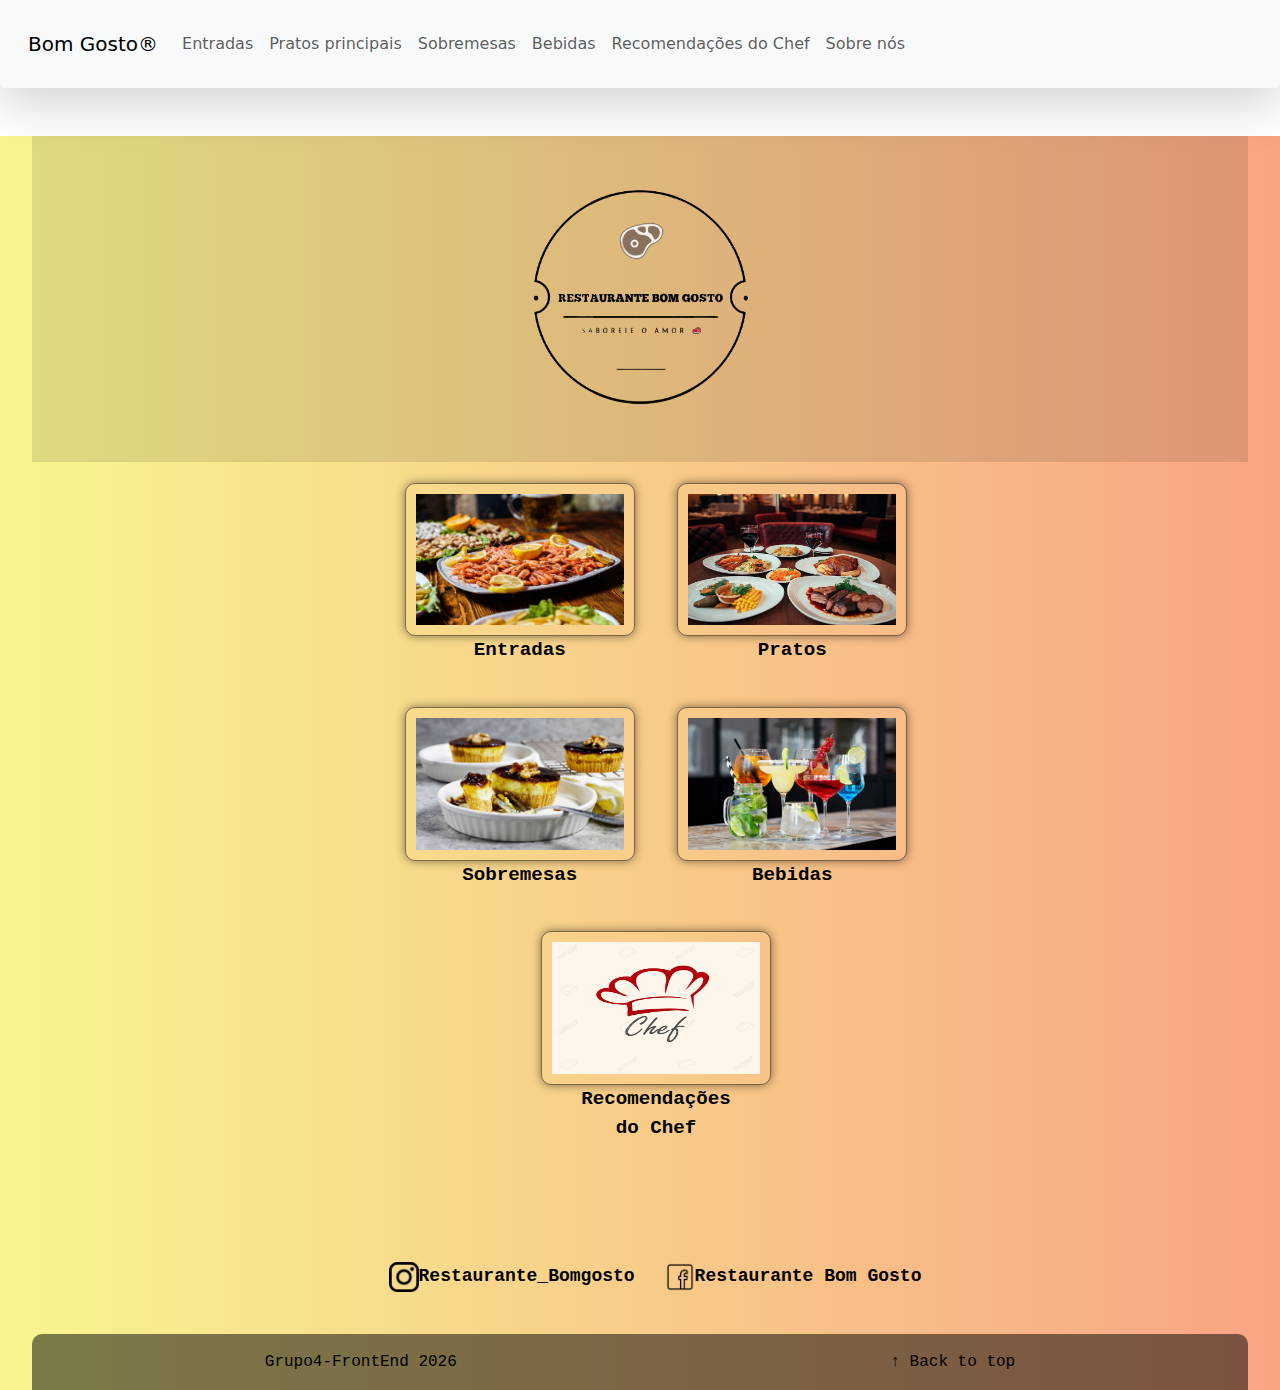
<file: index.html>
<!DOCTYPE html>
<html lang="en">
  <head>
    <meta charset="utf-8">
    <meta name="viewport" content="width=device-width, initial-scale=1.0">
    <title>Bom Gosto</title>
    <link href="https://cdn.jsdelivr.net/npm/bootstrap@5.3.3/dist/css/bootstrap.min.css" rel="stylesheet" integrity="sha384-QWTKZyjpPEjISv5WaRU9OFeRpok6YctnYmDr5pNlyT2bRjXh0JMhjY6hW+ALEwIH" crossorigin="anonymous">
    <link rel="stylesheet" href="./style.css">
  </head>
  <body>
   
   <div class="navbar shadow-lg p-3 mb-5 bg-body-tertiary rounded">
    <nav class="navbar navbar-expand-lg bg-body-tertiary">
      <div class="container-fluid">
        <a class="navbar-brand" href="./index.html">Bom Gosto®</a>
        <button class="navbar-toggler" type="button" data-bs-toggle="collapse" data-bs-target="#navbarNavAltMarkup" aria-controls="navbarNavAltMarkup" aria-expanded="false" aria-label="Toggle navigation">
          <span class="navbar-toggler-icon"></span>
        </button>
        <div class="collapse navbar-collapse" id="navbarNavAltMarkup">
          <div class="navbar-nav">
            <a class="nav-link" href="./entrada.html">Entradas</a>
            <a class="nav-link" href="./pratoprincipal.html">Pratos principais</a>
            <a class="nav-link" href="./sobremesa.html">Sobremesas</a>
            <a class="nav-link" href="./bebidas.html">Bebidas</a>
            <a class="nav-link" href="./chef.html">Recomendações do Chef</a>
            <a class="nav-link" href="./sobre.html">Sobre nós</a>
          </div>
        </div>
      </div>
    </nav>
   </div>
    
    <div id="content">

      <div class="header">
        <a href="./index.html">
          <img src="./logo/logo.png" alt="Bom gosto logo">
          <div class="header-right">
            <h1 class="header-title"></h1>
            <h2 class="header-subtitle"></h2>
          </div>
        </a>
      </div>
      
      <ul class="recipe-pages-list">
        <li>                
          <a href="./entrada.html">
            <img src="./img menu/entradas.jpg" alt="Entradas" class="recipe-img">
           <b>Entradas</b>
          </a>
        </li>
        <li>                
          <a href="./pratoprincipal.html">
            <img src="./img menu/ptos-principais.jpg" alt="Pratos principais" class="recipe-img">
           <b>Pratos</b>                  
          </a>
        </li>
        <li>
          <a href="./sobremesa.html">
            <img src="./img menu/sobremesas.jpg" alt="Sobremesas" class="recipe-img">
           <b>Sobremesas</b>
          </a>
        </li>
        <li>
          <a href="./bebidas.html">
            <img src="./img menu/bebidas.jpg" alt="Bebidas" class="recipe-img">
            <b>Bebidas</b>
          </a>
        </li> 
        <li>
          <a href="./chef.html">
            <img src="./img menu/chef.jpg" alt="Bebidas" class="recipe-img">
            <b>Recomendações  <br>do Chef </b>          
          </a>
        </li>           
      </ul>

      <br><br><br>
      <footer class="socialmedia">
       
       <img src="./social/insta.png" alt="instagram logo"  class="social">
       <b>Restaurante_Bomgosto </b>
       <img src="./social/facebook.png" alt="facebook logo"  class="social">
       <b>Restaurante Bom Gosto</b>
     
      </footer>
     
      <div class="footer">
        <span>Grupo4-FrontEnd <script>document.write(/\d{4}/.exec(Date())[0])</script></span>
        <a href="#">&#8593; Back to top</a>
      </div>
    </div>
    <script src="https://cdn.jsdelivr.net/npm/bootstrap@5.3.3/dist/js/bootstrap.bundle.min.js" integrity="sha384-YvpcrYf0tY3lHB60NNkmXc5s9fDVZLESaAA55NDzOxhy9GkcIdslK1eN7N6jIeHz" crossorigin="anonymous"></script>
  </body>
</html>
</file>
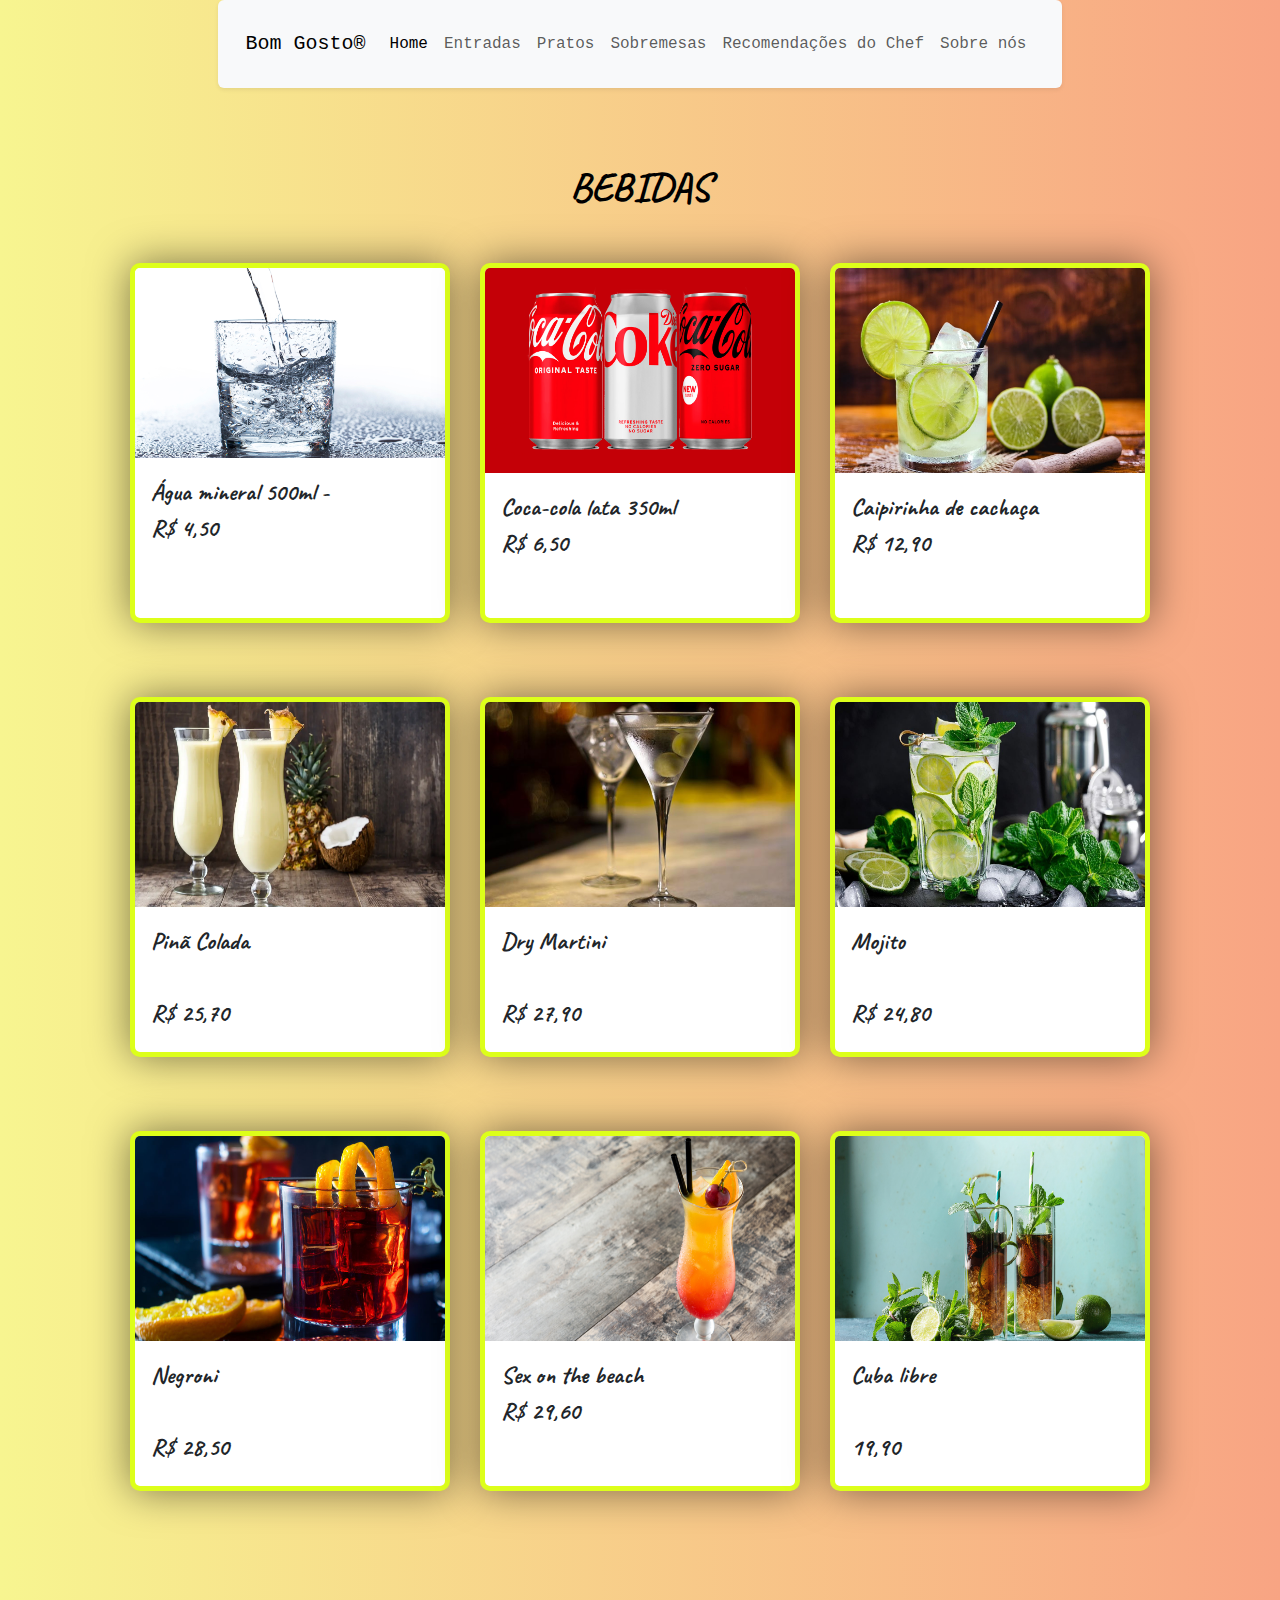
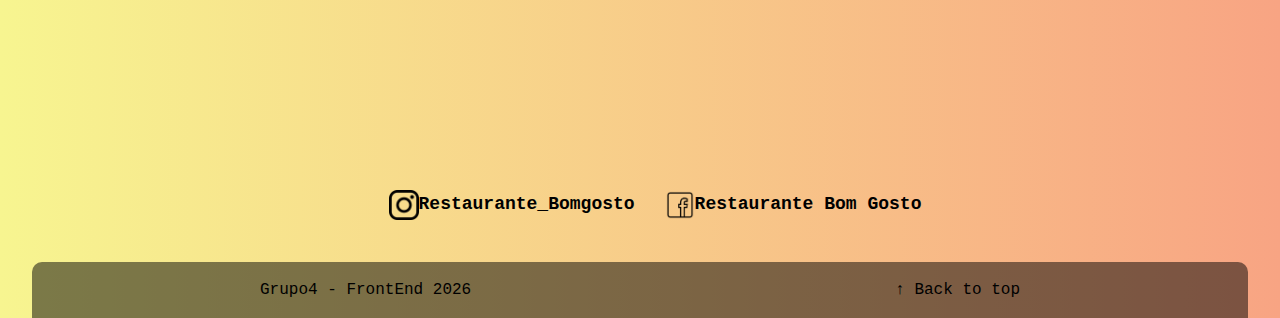
<file: bebidas.html>
<!DOCTYPE html>
<html lang="en">

<head>
    <meta charset="UTF-8">
    <meta name="viewport" content="width=device-width, initial-scale=1.0">
    <title>Bebidas</title>
    <link href="https://cdn.jsdelivr.net/npm/bootstrap@5.3.3/dist/css/bootstrap.min.css" rel="stylesheet" integrity="sha384-QWTKZyjpPEjISv5WaRU9OFeRpok6YctnYmDr5pNlyT2bRjXh0JMhjY6hW+ALEwIH" crossorigin="anonymous">
    <link rel="stylesheet" href="style.css">
    <link rel="preconnect" href="https://fonts.googleapis.com">
    <link rel="preconnect" href="https://fonts.gstatic.com" crossorigin>
   <link href="https://fonts.googleapis.com/css2?family=Caveat:wght@400..700&display=swap" rel="stylesheet">
</head>
<body>
 
  <div id="content">

    <div class="navbar shadow-sm p-3 mb-5 bg-body-tertiary rounded">
      <nav class="navbar navbar-expand-lg bg-body-tertiary">
        <div class="container-fluid">
          <a class="navbar-brand" href="./index.html">Bom Gosto®</a>
          <button class="navbar-toggler" type="button" data-bs-toggle="collapse" data-bs-target="#navbarNavAltMarkup" aria-controls="navbarNavAltMarkup" aria-expanded="false" aria-label="Toggle navigation">
            <span class="navbar-toggler-icon"></span>
          </button>
          <div class="collapse navbar-collapse" id="navbarNavAltMarkup">
            <div class="navbar-nav">
              <a class="nav-link active" aria-current="page" href="./index.html">Home</a>
              <a class="nav-link" href="./entrada.html">Entradas</a>
              <a class="nav-link" href="./pratoprincipal.html">Pratos</a>
              <a class="nav-link" href="./sobremesa.html">Sobremesas</a>
              <a class="nav-link" href="./chef.html">Recomendações do Chef</a>
              <a class="nav-link" href="./sobre.html">Sobre nós</a>
            </div>
          </div>
        </div>
      </nav>
     </div>

     <h1 id="subtitulo">BEBIDAS</h1>
     
    <section class="layoutItens col-12 col-lg-10 col-md-10 com-sm-10 col-lg-10 col-xl-10 col-xxl-7">
     
      <div class="card" style="width: 20rem;">
      <img src="./bebidasIMG/aguamineral.jpg" class="card-img-top" alt="agua mineral foto copo com agua">
      <div class="card-body">
        <p class="card-text">Água mineral 500ml - <br><b>R$ 4,50</b></p>
      </div>
    </div>
    <br>
    
    <div class="card" style="width: 20rem;">
      <img src="./bebidasIMG/cocacola.png" class="card-img-top" alt="lata coca-cola 350ml" style="height: 205px">
      <div class="card-body">
        <p class="card-text">Coca-cola lata 350ml <br><b>R$ 6,50</b></p>
      </div>
    </div>
   
    <br>    
   
    <div class="card" style="width: 20rem;">
      <img src="./bebidasIMG/caipirinha.jpg" class="card-img-top" alt="foto capirinha em cima da mesa" style="height: 205px">
      <div class="card-body">
        <p class="card-text">Caipirinha de cachaça <br>R$ 12,90</p>
      </div>
    </div>
 
  </section> 
    
  <br>
    
  <section class="layoutItens col-12 col-lg-10 col-md-10 com-sm-10 col-lg-10 col-xl-10 col-xxl-7">
    
    <div class="card" style="width: 20rem;">
      <img src="./bebidasIMG/pinacolada.webp" class="card-img-top" alt="foto drink piña colada" style="height: 205px">
      <div class="card-body">
        <p class="card-text">Pinã Colada <br><br>R$ 25,70</p>
      </div>
    </div>
    
    <br>
    
    <div class="card" style="width: 20rem;">
      <img src="./bebidasIMG/dry-martini.jpg" class="card-img-top" alt="foto drink dry martini" style="height: 205px">
      <div class="card-body">
        <p class="card-text">Dry Martini <br><br>R$ 27,90</p>
      </div>
    </div>
    
    <br>
    
    <div class="card" style="width: 20rem;">
      <img src="./bebidasIMG/mojito.jpg" class="card-img-top" alt="foto drink mojito" style="height: 205px">
      <div class="card-body">
        <p class="card-text">Mojito <br><br>R$ 24,80</p>
      </div>
    </div>
    
  </section> 
    
    <br>
  
  <section class="layoutItens col-12 col-lg-10 col-md-10 com-sm-10 col-lg-10 col-xl-10 col-xxl-7">  
  
    <div class="card" style="width: 20rem;">
      <img src="./bebidasIMG/negroni.jpg" class="card-img-top" alt="foto drink negroni" style="height: 205px">
      <div class="card-body">
        <p class="card-text">Negroni <br><br>R$ 28,50</p>
      </div>
    </div>
    
    <br>
    
    <div class="card" style="width: 20rem;">
      <img src="./bebidasIMG/sexonthebeach.png" class="card-img-top" alt="..." style="height: 205px">
      <div class="card-body">
        <p class="card-text">Sex on the beach <br>R$ 29,60</p>
      </div>
    </div>
    
    <br>
    
    <div class="card" style="width: 20rem;">
      <img src="./bebidasIMG/cubalibre.png" class="card-img-top" alt="..." style="height: 205px">
      <div class="card-body">
        <p class="card-text">Cuba libre <br><br>19,90</p>
      </div>
    </div>

  </section>
  <br><br><br><br><br><br><br><br><br><br><br>
  <footer class="socialmedia">
    <img src="./social/insta.png" alt="instagram logo"  class="social">
       <b>Restaurante_Bomgosto </b>
       <img src="./social/facebook.png" alt="" class="social">
       <b>Restaurante Bom Gosto</b>
  </footer>

    <div class="footer">

      <span>Grupo4 - FrontEnd <script>document.write(/\d{4}/.exec(Date())[0])</script></span>
      <a href="#">&#8593; Back to top</a>
    </div>
  </div>
  <script src="https://cdn.jsdelivr.net/npm/bootstrap@5.3.3/dist/js/bootstrap.bundle.min.js" integrity="sha384-YvpcrYf0tY3lHB60NNkmXc5s9fDVZLESaAA55NDzOxhy9GkcIdslK1eN7N6jIeHz" crossorigin="anonymous"></script>
</body>
</html>
</file>
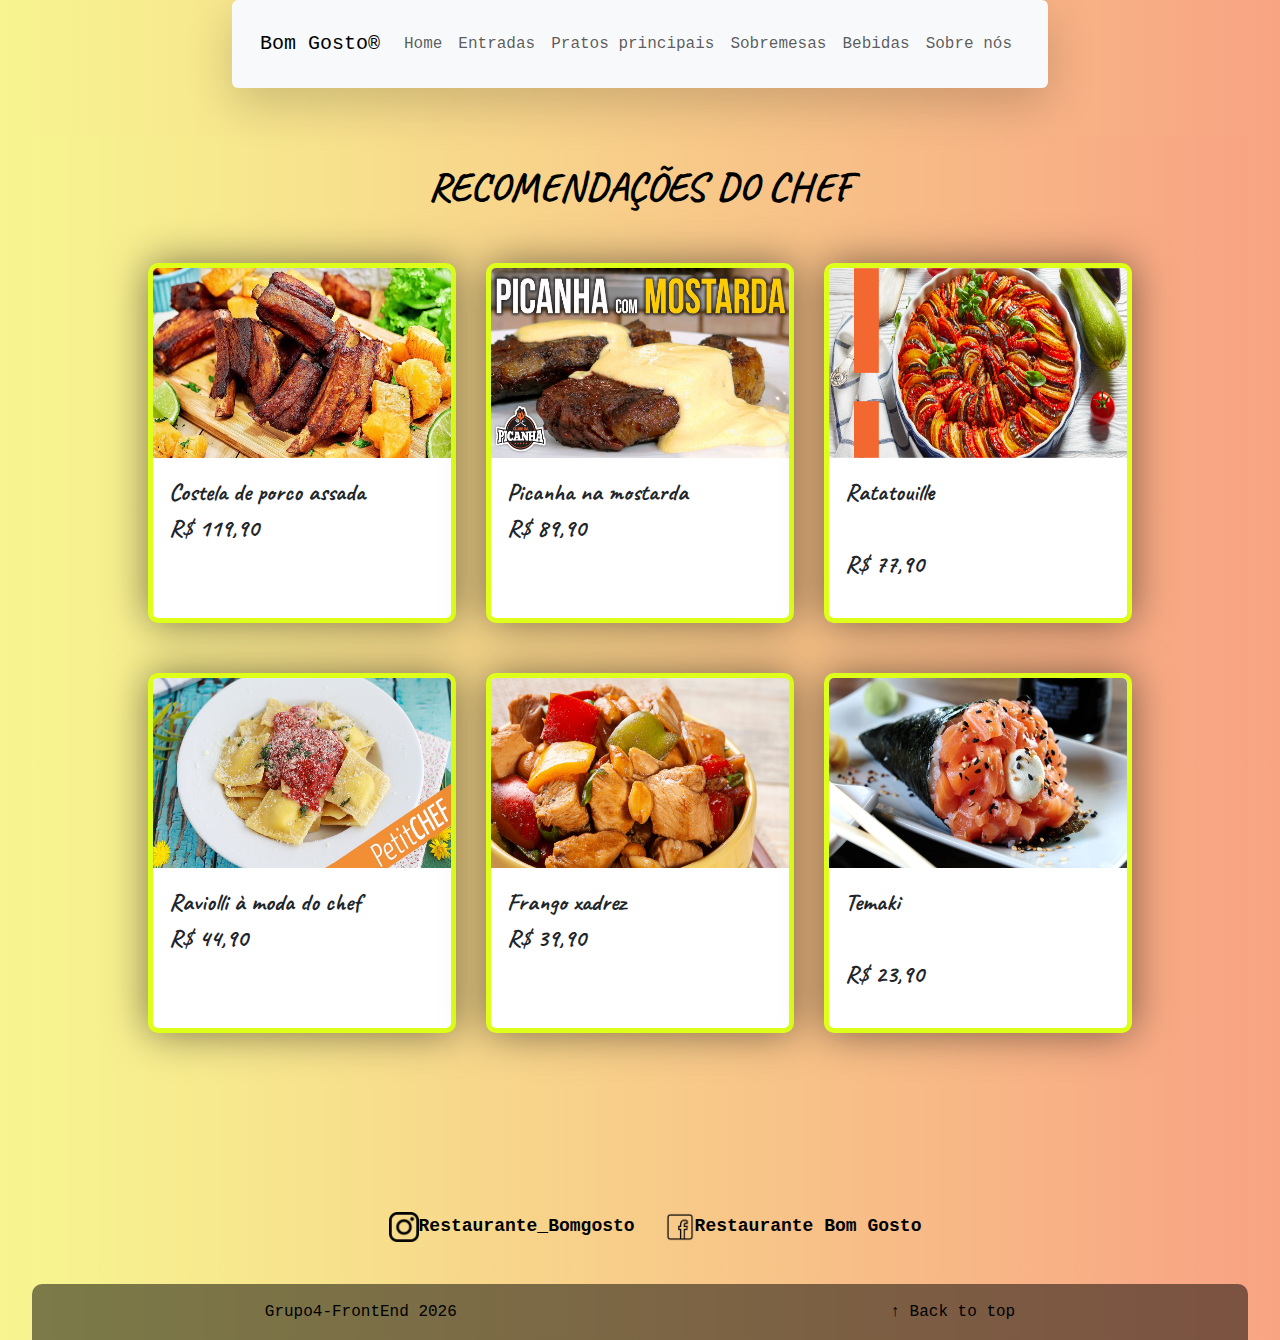
<file: chef.html>
<!DOCTYPE html>
<html lang="en">
<head>
    <meta charset="UTF-8">
    <meta name="viewport" content="width=device-width, initial-scale=1.0">
    <title>Recomendações do chef</title>
    <link href="https://cdn.jsdelivr.net/npm/bootstrap@5.3.3/dist/css/bootstrap.min.css" rel="stylesheet" integrity="sha384-QWTKZyjpPEjISv5WaRU9OFeRpok6YctnYmDr5pNlyT2bRjXh0JMhjY6hW+ALEwIH" crossorigin="anonymous">
    <link rel="stylesheet" href="./style.css">
    <link rel="preconnect" href="https://fonts.googleapis.com">
    <link rel="preconnect" href="https://fonts.gstatic.com" crossorigin>
    <link href="https://fonts.googleapis.com/css2?family=Caveat:wght@400..700&display=swap" rel="stylesheet">
</head>
<body>
  <div id="content">
    <div class="navbar shadow-lg p-3 mb-5 bg-body-tertiary rounded">
        <nav class="navbar navbar-expand-lg bg-body-tertiary">
          <div class="container-fluid">
            <a class="navbar-brand" href="./index.html">Bom Gosto®</a>
            <button class="navbar-toggler" type="button" data-bs-toggle="collapse" data-bs-target="#navbarNavAltMarkup" aria-controls="navbarNavAltMarkup" aria-expanded="false" aria-label="Toggle navigation">
              <span class="navbar-toggler-icon"></span>
            </button>
            <div class="collapse navbar-collapse" id="navbarNavAltMarkup">
              <div class="navbar-nav">
                <a class="nav-link" href="./index.html">Home</a>
                <a class="nav-link" href="./entrada.html">Entradas</a>
                <a class="nav-link" href="./pratoprincipal.html">Pratos principais</a>
                <a class="nav-link" href="./sobremesa.html">Sobremesas</a>
                <a class="nav-link" href="./bebidas.html">Bebidas</a>
                <a class="nav-link" href="./sobre.html">Sobre nós</a>
                
              </div>
            </div>
          </div>
        </nav>
       </div>

       <div id="content">

       <h1 id="subtitulo">RECOMENDAÇÕES DO CHEF</h1>

       <section class="layoutItens col-10 col-lg-10 col-md-10 com-sm-10 col-lg-10 col-xl-10 col-xxl-7">
         <div class="card" style="width: 20rem;">
           <img src="./chef/costela.jpg" class="card-img-top" alt="costelinha de porco">
           <div class="card-body">
             <p class="card-text">Costela de porco assada<br><b>R$ 119,90</b></p>
           </div>
         </div>
         <br>
         <div class="card" style="width: 20rem;">
           <img src="./chef/picanha.jpg" class="card-img-top" alt="picanha na mostarda">
           <div class="card-body">
             <p class="card-text">Picanha na mostarda<br><b>R$ 89,90</b></p>
           </div>
         </div>
         <br><br>
         <div class="card" style="width: 20rem;">
           <img src="./chef/ratatouille.png" class="card-img-top" alt="foto ratatouille">
           <div class="card-body">
             <p class="card-text">Ratatouille <br><br><b>R$ 77,90</b></p>
           </div>
         </div>
         <br>    
       </section> 
       
       <section class="layoutItens col-10 col-lg-10 col-md-10 com-sm-10 col-lg-10 col-xl-10 col-xxl-7">
        <div class="card" style="width: 20rem;">
          <img src="./chef/raviolli.jpg" class="card-img-top" alt="pao de queijo mineiro">
          <div class="card-body">
            <p class="card-text">Raviolli à moda do chef<br><b>R$ 44,90</b></p>
          </div>
        </div>
        <br>
        <div class="card" style="width: 20rem;">
          <img src="./chef/frangoXadrez.jpg" class="card-img-top" alt="Foto frango xadrez">
          <div class="card-body">
            <p class="card-text">Frango xadrez<br><b>R$ 39,90</b></p>
          </div>
        </div>
        <br><br>
        <div class="card" style="width: 20rem;">
          <img src="./chef/Temaki.webp" class="card-img-top" alt="adicionar">
          <div class="card-body">
            <p class="card-text">Temaki <br><br><b>R$ 23,90</b></p>
          </div>
        </div>
        <br>    
      </section>       
      
       <br><br><br><br><br><br>
       <footer class="socialmedia">
        <img src="./social/insta.png" alt="instagram logo"  class="social">
        <b>Restaurante_Bomgosto </b>
        <img src="./social/facebook.png" alt="" class="social">
        <b>Restaurante Bom Gosto</b>
       </footer>
      
       <div class="footer">
         <span>Grupo4-FrontEnd <script>document.write(/\d{4}/.exec(Date())[0])</script></span>
         <a href="#">&#8593; Back to top</a>
       </div> 
      </div>     
       <script src="https://cdn.jsdelivr.net/npm/bootstrap@5.3.3/dist/js/bootstrap.bundle.min.js" integrity="sha384-YvpcrYf0tY3lHB60NNkmXc5s9fDVZLESaAA55NDzOxhy9GkcIdslK1eN7N6jIeHz" crossorigin="anonymous"></script>
    </div>
    
 </body>
</html>
</file>
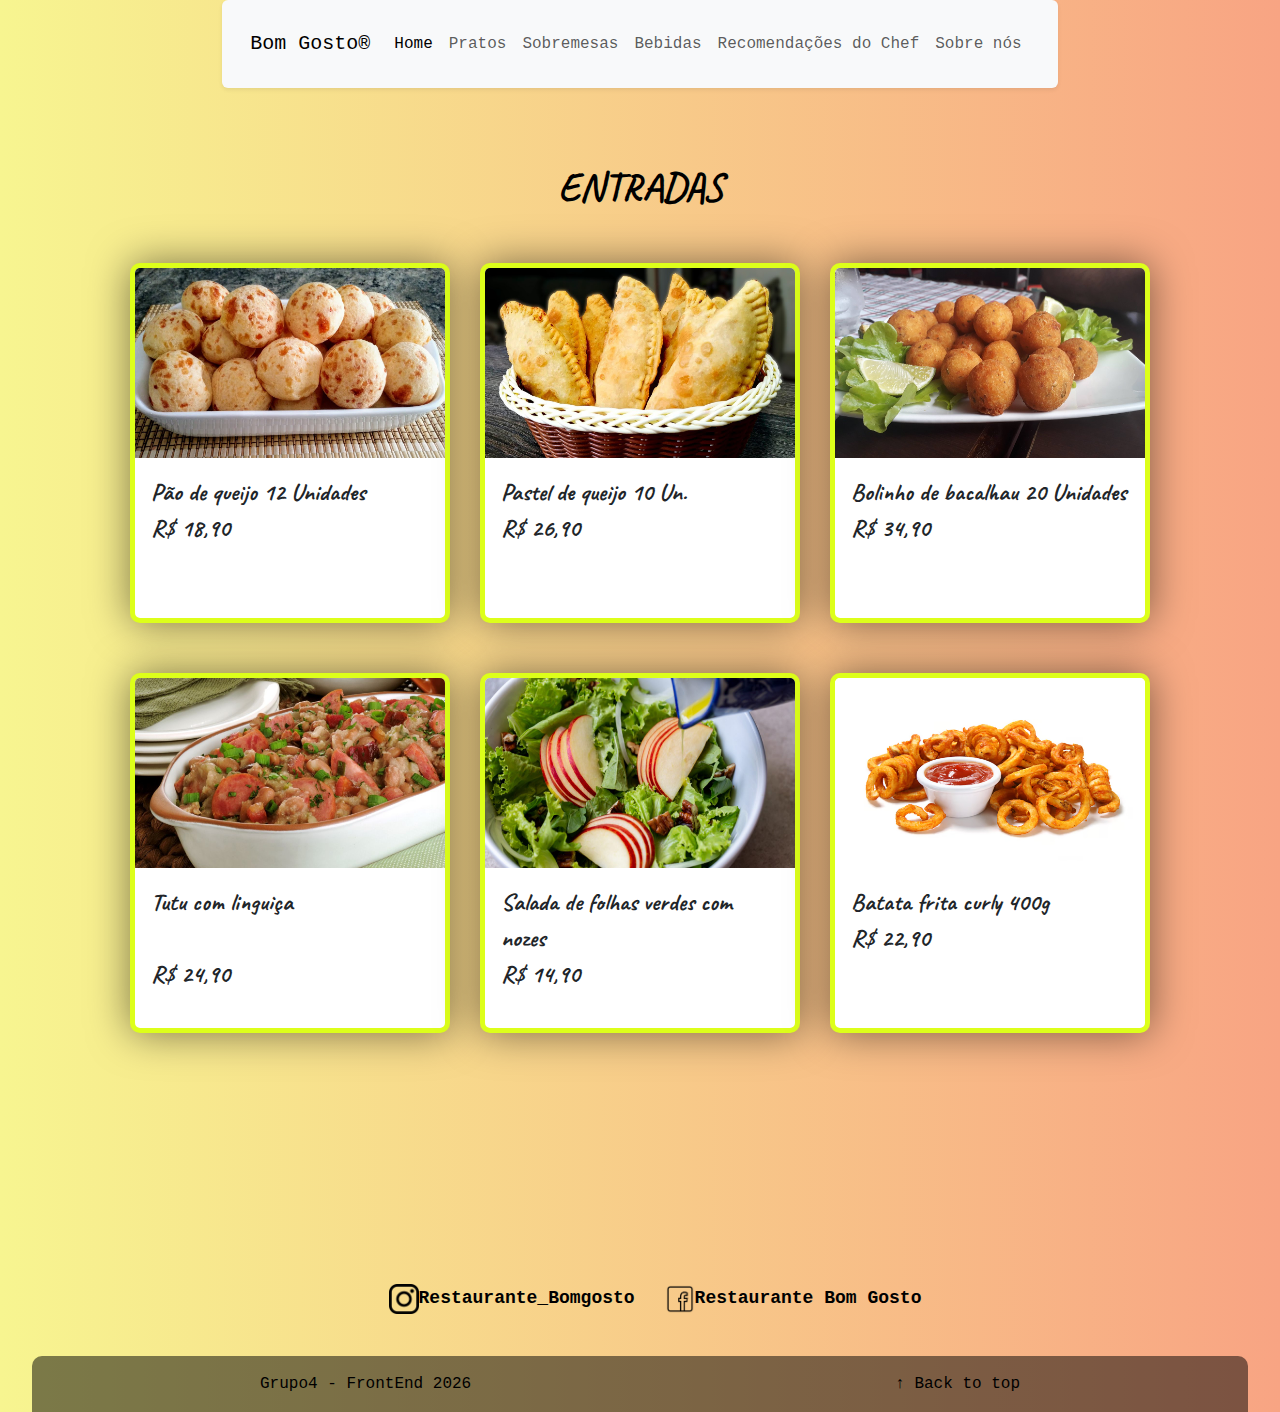
<file: entrada.html>
<!DOCTYPE html>
<html lang="en">
<head>
  <meta charset="UTF-8">
  <meta name="viewport" content="width=device-width, initial-scale=1.0">
  <title>Entradas</title>
  <link href="https://cdn.jsdelivr.net/npm/bootstrap@5.3.3/dist/css/bootstrap.min.css" rel="stylesheet" integrity="sha384-QWTKZyjpPEjISv5WaRU9OFeRpok6YctnYmDr5pNlyT2bRjXh0JMhjY6hW+ALEwIH" crossorigin="anonymous">
  <link rel="stylesheet" href="style.css">
  <link rel="preconnect" href="https://fonts.googleapis.com">
  <link rel="preconnect" href="https://fonts.gstatic.com" crossorigin>
  <link href="https://fonts.googleapis.com/css2?family=Caveat:wght@400..700&display=swap" rel="stylesheet">
</head>
<body>
 
  <div id="content">

    <div class="navbar shadow-sm p-3 mb-5 bg-body-tertiary rounded">
      <nav class="navbar navbar-expand-lg bg-body-tertiary">
        <div class="container-fluid">
          <a class="navbar-brand" href="./index.html">Bom Gosto®</a>
          <button class="navbar-toggler" type="button" data-bs-toggle="collapse" data-bs-target="#navbarNavAltMarkup" aria-controls="navbarNavAltMarkup" aria-expanded="false" aria-label="Toggle navigation">
            <span class="navbar-toggler-icon"></span>
          </button>
          <div class="collapse navbar-collapse" id="navbarNavAltMarkup">
            <div class="navbar-nav">
              <a class="nav-link active" aria-current="page" href="./index.html">Home</a>
              <a class="nav-link" href="./pratoprincipal.html">Pratos</a>
              <a class="nav-link" href="./sobremesa.html">Sobremesas</a>
              <a class="nav-link" href="./bebidas.html">Bebidas</a>
              <a class="nav-link" href="./chef.html">Recomendações do Chef</a>
              <a class="nav-link" href="./sobre.html">Sobre nós</a>
            </div>
          </div>
        </div>
      </nav>
     </div>

     <h1 id="subtitulo">ENTRADAS</h1>

  <section class="layoutItens col-12 col-lg-10 col-md-10 com-sm-10 col-lg-10 col-xl-10 col-xxl-7">
    <div class="card" style="width: 20rem;">
      <img src="./entradasIMG/paodequeijo.jpg" class="card-img-top" alt="pao de queijo mineiro">
      <div class="card-body">
        <p class="card-text">Pão de queijo 12 Unidades <br><b>R$ 18,90</b></p>
      </div>
    </div>
    <br>
    <div class="card" style="width: 20rem;">
      <img src="./entradasIMG/pastel.jpg" class="card-img-top" alt="pastel de queijo e presunto">
      <div class="card-body">
        <p class="card-text">Pastel de queijo 10 Un. <br><b>R$ 26,90</b></p>
      </div>
    </div>
    <br><br>
    <div class="card" style="width: 20rem;">
      <img src="./entradasIMG/bolinho.jpg" class="card-img-top" alt="bolinho de bacalhau">
      <div class="card-body">
        <p class="card-text">Bolinho de bacalhau 20 Unidades <br><b>R$ 34,90</b></p>
      </div>
    </div>
    <br>    
  </section>
  
  <section class="layoutItens  col-12 col-lg-10 col-md-10 com-sm-10 col-lg-10 col-xl-10 col-xxl-7">
    <div class="card" style="width: 20rem;">
      <img src="./entradasIMG/tutu.jpg" class="card-img-top" alt="tutu com linguiça">
      <div class="card-body">
        <p class="card-text">Tutu com linguiça <br><b><br>R$ 24,90</b></p>
      </div>
    </div>
    <div class="card" style="width: 20rem;">
      <img src="./entradasIMG/salada.jpg" class="card-img-top" alt="Salada de folhas verdes">
      <div class="card-body">
        <p class="card-text">Salada de folhas verdes com nozes<br><b>R$ 14,90</b></p>
      </div>
    </div>
    <div class="card" style="width: 20rem;">
      <img src="./entradasIMG/batatacurly.jpg" class="card-img-top" alt="Batata frita curly">
      <div class="card-body">
        <p class="card-text">Batata frita curly 400g <br><b>R$ 22,90</b></p>
      </div>
    </div>
  </section>

  <br><br><br><br><br><br><br><br><br>
    
  <footer class="socialmedia">
    <img src="./social/insta.png" alt="instagram logo"  class="social">
       <b>Restaurante_Bomgosto </b>
       <img src="./social/facebook.png" alt="" class="social">
       <b>Restaurante Bom Gosto</b>
  </footer>

  <div class="footer">

      <span>Grupo4 - FrontEnd <script>document.write(/\d{4}/.exec(Date())[0])</script></span>
      <a href="#">&#8593; Back to top</a>
    </div>
  </div>
  <script src="https://cdn.jsdelivr.net/npm/bootstrap@5.3.3/dist/js/bootstrap.bundle.min.js" integrity="sha384-YvpcrYf0tY3lHB60NNkmXc5s9fDVZLESaAA55NDzOxhy9GkcIdslK1eN7N6jIeHz" crossorigin="anonymous"></script>
</body>
</html>
</file>
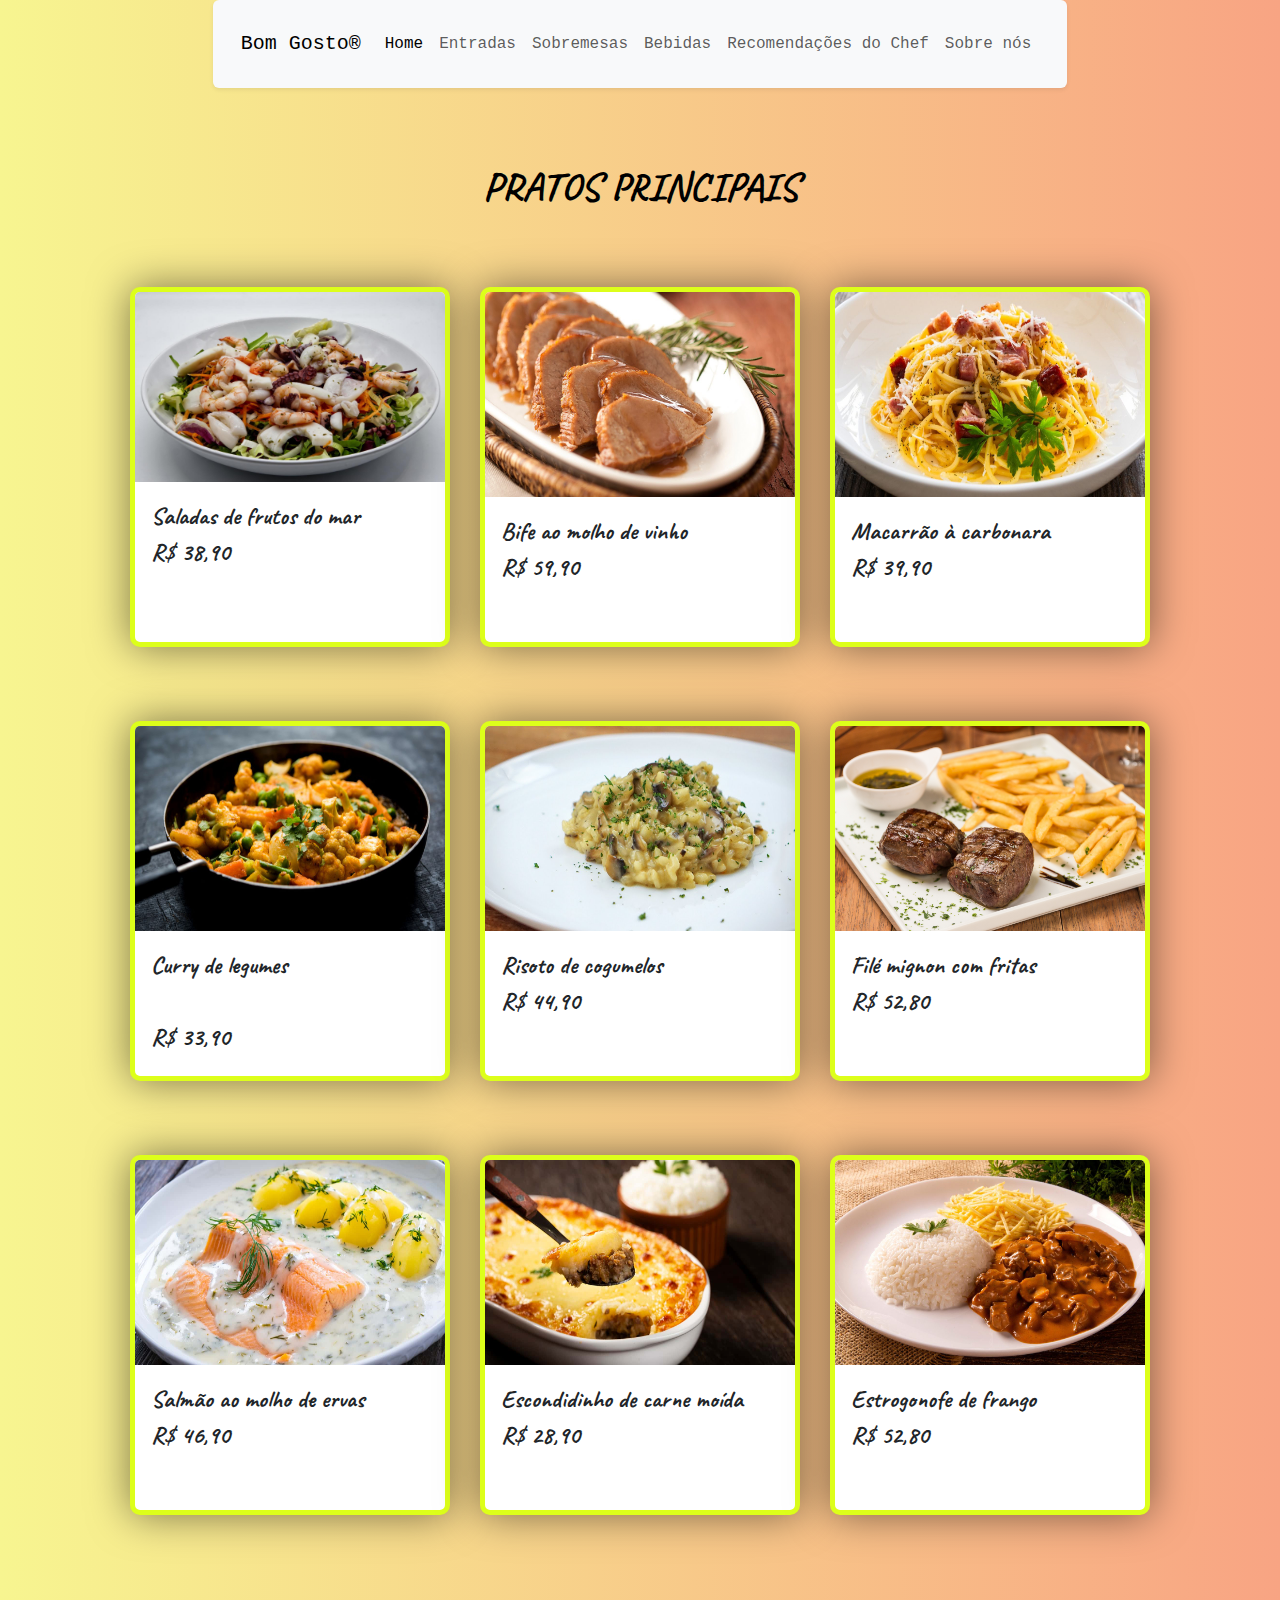
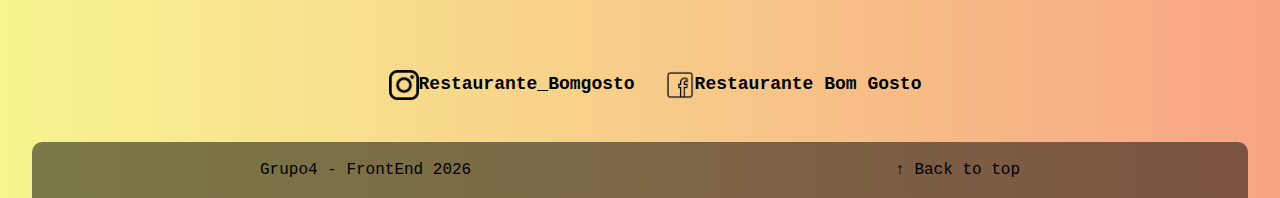
<file: pratoprincipal.html>
<!DOCTYPE html>
<html lang="en">

<head>
  <meta charset="UTF-8">
  <meta name="viewport" content="width=device-width, initial-scale=1.0">
  <title>Pratos principais</title>
  <link href="https://cdn.jsdelivr.net/npm/bootstrap@5.3.3/dist/css/bootstrap.min.css" rel="stylesheet" integrity="sha384-QWTKZyjpPEjISv5WaRU9OFeRpok6YctnYmDr5pNlyT2bRjXh0JMhjY6hW+ALEwIH" crossorigin="anonymous">
  <link rel="stylesheet" href="style.css">
  <link rel="preconnect" href="https://fonts.googleapis.com">
  <link rel="preconnect" href="https://fonts.gstatic.com" crossorigin>
 <link href="https://fonts.googleapis.com/css2?family=Caveat:wght@400..700&display=swap" rel="stylesheet">
</head>
<body>

<div id="content">

  <div class="navbar shadow-sm p-3 mb-5 bg-body-tertiary rounded">
    <nav class="navbar navbar-expand-lg bg-body-tertiary">
      <div class="container-fluid">
        <a class="navbar-brand" href="./index.html">Bom Gosto®</a>
        <button class="navbar-toggler" type="button" data-bs-toggle="collapse" data-bs-target="#navbarNavAltMarkup" aria-controls="navbarNavAltMarkup" aria-expanded="false" aria-label="Toggle navigation">
          <span class="navbar-toggler-icon"></span>
        </button>
        <div class="collapse navbar-collapse" id="navbarNavAltMarkup">
          <div class="navbar-nav">
            <a class="nav-link active" aria-current="page" href="./index.html">Home</a>
            <a class="nav-link" href="./entrada.html">Entradas</a>            
            <a class="nav-link" href="./sobremesa.html">Sobremesas</a>
            <a class="nav-link" href="./bebidas.html">Bebidas</a>
            <a class="nav-link" href="./chef.html">Recomendações do Chef</a>
            <a class="nav-link" href="./sobre.html">Sobre nós</a>
          </div>
        </div>
      </div>
    </nav>
   </div>

   <h1 id="subtitulo">PRATOS PRINCIPAIS</h1><br>

   
  <section class="layoutItens col-12 col-lg-10 col-md-10 com-sm-10 col-lg-10 col-xl-10 col-xxl-7">
   
    <div class="card" style="width: 20rem;">
    <img src="./pratos/saladafrutosdomar.jpg" class="card-img-top" alt="salada de frutos do mar">
    <div class="card-body">
      <p class="card-text">Saladas de frutos do mar <br><b>R$ 38,90</b></p>
    </div>
  </div>
  <br>
  
  <div class="card" style="width: 20rem;">
    <img src="./pratos/bifeaovinho.jpg" class="card-img-top" alt="Bife ao molho de vinho" style="height: 205px">
    <div class="card-body">
      <p class="card-text">Bife ao molho de vinho <br><b>R$ 59,90</b></p>
    </div>
  </div>
 
  <br>    
 
  <div class="card" style="width: 20rem;">
    <img src="./pratos/carbonara.jpg" class="card-img-top" alt="Macarrão à carbonara" style="height: 205px">
    <div class="card-body">
      <p class="card-text">Macarrão à carbonara <br>R$ 39,90</p>
    </div>
  </div>

</section> 
  
<br>
  
<section class="layoutItens col-12 col-lg-10 col-md-10 com-sm-10 col-lg-10 col-xl-10 col-xxl-7">
  
  <div class="card" style="width: 20rem;">
    <img src="./pratos/currylegumes.jpg" class="card-img-top" alt=">Curry de legumes" style="height: 205px">
    <div class="card-body">
      <p class="card-text">Curry de legumes <br><br>R$ 33,90</p>
    </div>
  </div>
  
  <br>
  
  <div class="card" style="width: 20rem;">
    <img src="./pratos/risotocogumelos.jpg" class="card-img-top" alt="Risoto de cogumelos" style="height: 205px">
    <div class="card-body">
      <p class="card-text">Risoto de cogumelos <br>R$ 44,90</p>
    </div>
  </div>
  
  <br>
  
  <div class="card" style="width: 20rem;">
    <img src="./pratos/filetmignon.jpg" class="card-img-top" alt="Filé mignon com fritas" style="height: 205px">
    <div class="card-body">
      <p class="card-text">Filé mignon com fritas <br>R$ 52,80</p>
    </div>
  </div>
  
</section> 

<br>

<section class="layoutItens col-12 col-lg-10 col-md-10 com-sm-10 col-lg-10 col-xl-10 col-xxl-7">
  
  <div class="card" style="width: 20rem;">
    <img src="./pratos/salmao.jpg" class="card-img-top" alt=">Salmão ao molho de ervas" style="height: 205px">
    <div class="card-body">
      <p class="card-text">Salmão ao molho de ervas <br>R$ 46,90</p>
    </div>
  </div>
  
  <br>
  
  <div class="card" style="width: 20rem;">
    <img src="./pratos/escondidinho.jpg" class="card-img-top" alt="Escondidinho de carne moída" style="height: 205px">
    <div class="card-body">
      <p class="card-text">Escondidinho de carne moída<br>R$ 28,90</p>
    </div>
  </div>
  
  <br>
  
  <div class="card" style="width: 20rem;">
    <img src="./pratos/estrogonofe.jpg" class="card-img-top" alt="Estrogonofe de frango" style="height: 205px">
    <div class="card-body">
      <p class="card-text">Estrogonofe de frango<br>R$ 52,80</p>
    </div>
  </div>
  
</section> 
  

<br><br><br><br><br>
<footer class="socialmedia">
  <img src="./social/insta.png" alt="instagram logo"  class="social">
  <b>Restaurante_Bomgosto </b>
  <img src="./social/facebook.png" alt="" class="social">
  <b>Restaurante Bom Gosto</b>
</footer>

  <div class="footer">

    <span>Grupo4 - FrontEnd <script>document.write(/\d{4}/.exec(Date())[0])</script></span>
    <a href="#">&#8593; Back to top</a>
  </div>
</div>
<script src="https://cdn.jsdelivr.net/npm/bootstrap@5.3.3/dist/js/bootstrap.bundle.min.js" integrity="sha384-YvpcrYf0tY3lHB60NNkmXc5s9fDVZLESaAA55NDzOxhy9GkcIdslK1eN7N6jIeHz" crossorigin="anonymous"></script>
</body>
</html>
</file>
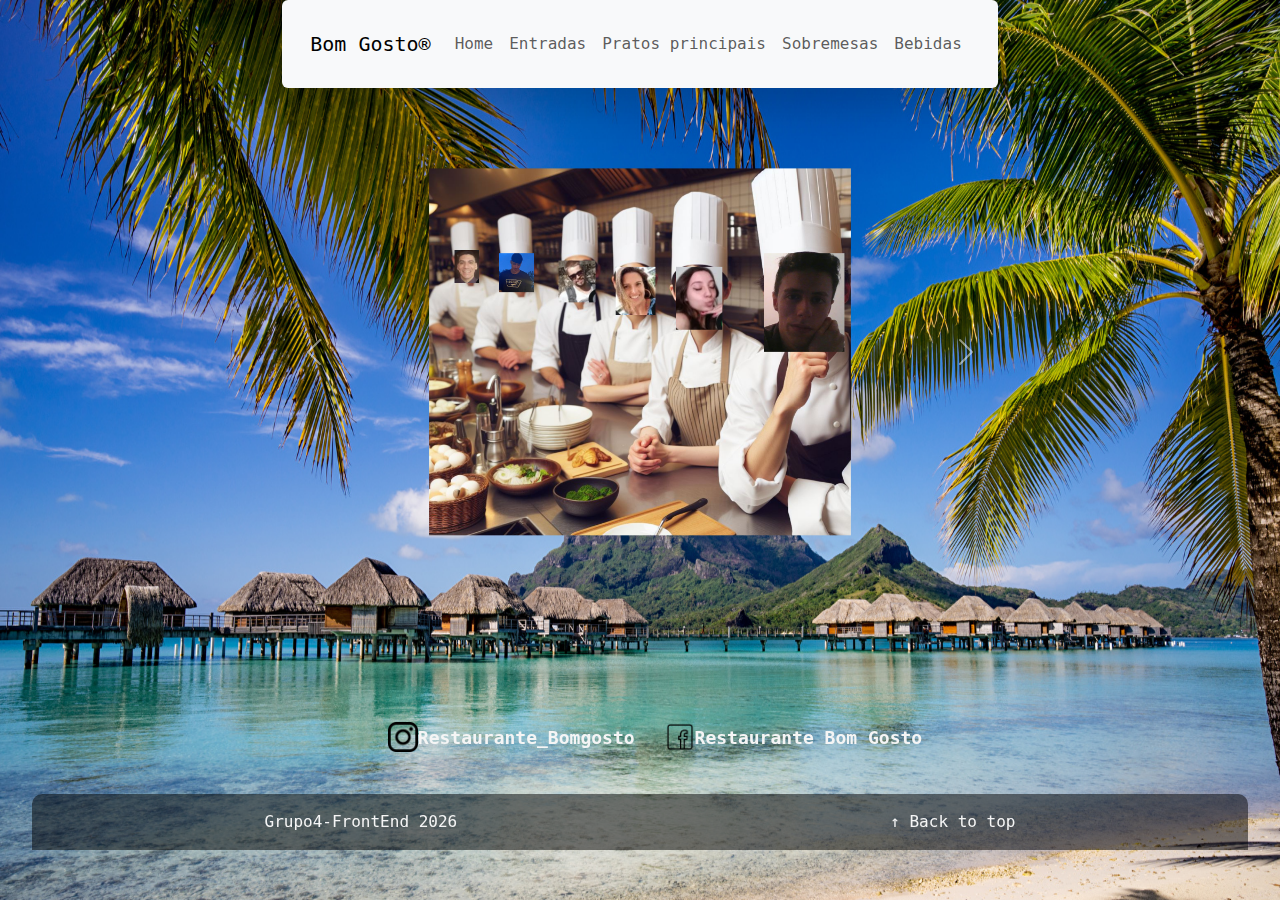
<file: sobre.html>
<!DOCTYPE html>
<html lang="en">
<head>
    <meta charset="UTF-8">
    <meta name="viewport" content="width=device-width, initial-scale=1.0">
    <title>Recomendações do chef</title>
    <link href="https://cdn.jsdelivr.net/npm/bootstrap@5.3.3/dist/css/bootstrap.min.css" rel="stylesheet" integrity="sha384-QWTKZyjpPEjISv5WaRU9OFeRpok6YctnYmDr5pNlyT2bRjXh0JMhjY6hW+ALEwIH" crossorigin="anonymous">
    <link rel="stylesheet" href="./style.css">
    <link rel="preconnect" href="https://fonts.googleapis.com">
    <link rel="preconnect" href="https://fonts.gstatic.com" crossorigin>
    <link href="https://fonts.googleapis.com/css2?family=Caveat:wght@400..700&display=swap" rel="stylesheet">
</head>
<body>
    
  <div id="content" id="fundo">
    <div class="navbar shadow-lg p-3 mb-5 bg-body-tertiary rounded">
        <nav class="navbar navbar-expand-lg bg-body-tertiary">
          <div class="container-fluid">
            <a class="navbar-brand" href="./index.html">Bom Gosto®</a>
            <button class="navbar-toggler" type="button" data-bs-toggle="collapse" data-bs-target="#navbarNavAltMarkup" aria-controls="navbarNavAltMarkup" aria-expanded="false" aria-label="Toggle navigation">
              <span class="navbar-toggler-icon"></span>
            </button>
            <div class="collapse navbar-collapse" id="navbarNavAltMarkup">
              <div class="navbar-nav">
                <a class="nav-link" href="./index.html">Home</a>
                <a class="nav-link" href="./entrada.html">Entradas</a>
                <a class="nav-link" href="./pratoprincipal.html">Pratos principais</a>
                <a class="nav-link" href="./sobremesa.html">Sobremesas</a>
                <a class="nav-link" href="./bebidas.html">Bebidas</a>
                
              </div>
            </div>
          </div>
        </nav>
       </div>

       <div id="content">
        <img class="fundo" src="./sobreIMG/borabora.jpg" alt="">
        <div id="carouselExampleInterval" class="carousel slide carrosselequipe" data-bs-ride="carousel">
            <div class="carousel-inner">
              <div class="carousel-item active" data-bs-interval="2000">
                <img src="./sobreIMG/EquipeInclusiva.png" class="d-block w-100" alt="...">
              </div>
              <div class="carousel-item" data-bs-interval="2000">
                <img src="./sobreIMG/fachada.png" class="d-block w-100" alt="...">
              </div>
              <div class="carousel-item" data-bs-interval="2000">
                <img src="./sobreIMG/localizacao.png" class="d-block w-100" alt="...">
              </div>
            </div>
            <button class="carousel-control-prev" type="button" data-bs-target="#carouselExampleInterval" data-bs-slide="prev">
              <span class="carousel-control-prev-icon" aria-hidden="true"></span>
              <span class="visually-hidden">Previous</span>
            </button>
            <button class="carousel-control-next" type="button" data-bs-target="#carouselExampleInterval" data-bs-slide="next">
              <span class="carousel-control-next-icon" aria-hidden="true"></span>
              <span class="visually-hidden">Next</span>
            </button>
          </div>
      
       <br><br><br><br><br><br>
       <footer class="socialmedia sc-sobre">
        <img src="./social/insta.png" alt="instagram logo"  class="social">
        <b>Restaurante_Bomgosto </b>
        <img src="./social/facebook.png" alt="" class="social">
        <b>Restaurante Bom Gosto</b>
       </footer>
      
       <div class="footer footer-sobre">
         <span>Grupo4-FrontEnd <script>document.write(/\d{4}/.exec(Date())[0])</script></span>
         <a href="#" class="footer-sobre">&#8593; Back to top</a>
       </div> 
      </div>     
       <script src="https://cdn.jsdelivr.net/npm/bootstrap@5.3.3/dist/js/bootstrap.bundle.min.js" integrity="sha384-YvpcrYf0tY3lHB60NNkmXc5s9fDVZLESaAA55NDzOxhy9GkcIdslK1eN7N6jIeHz" crossorigin="anonymous"></script>
    </div>
    
 </body>
</html>
</file>
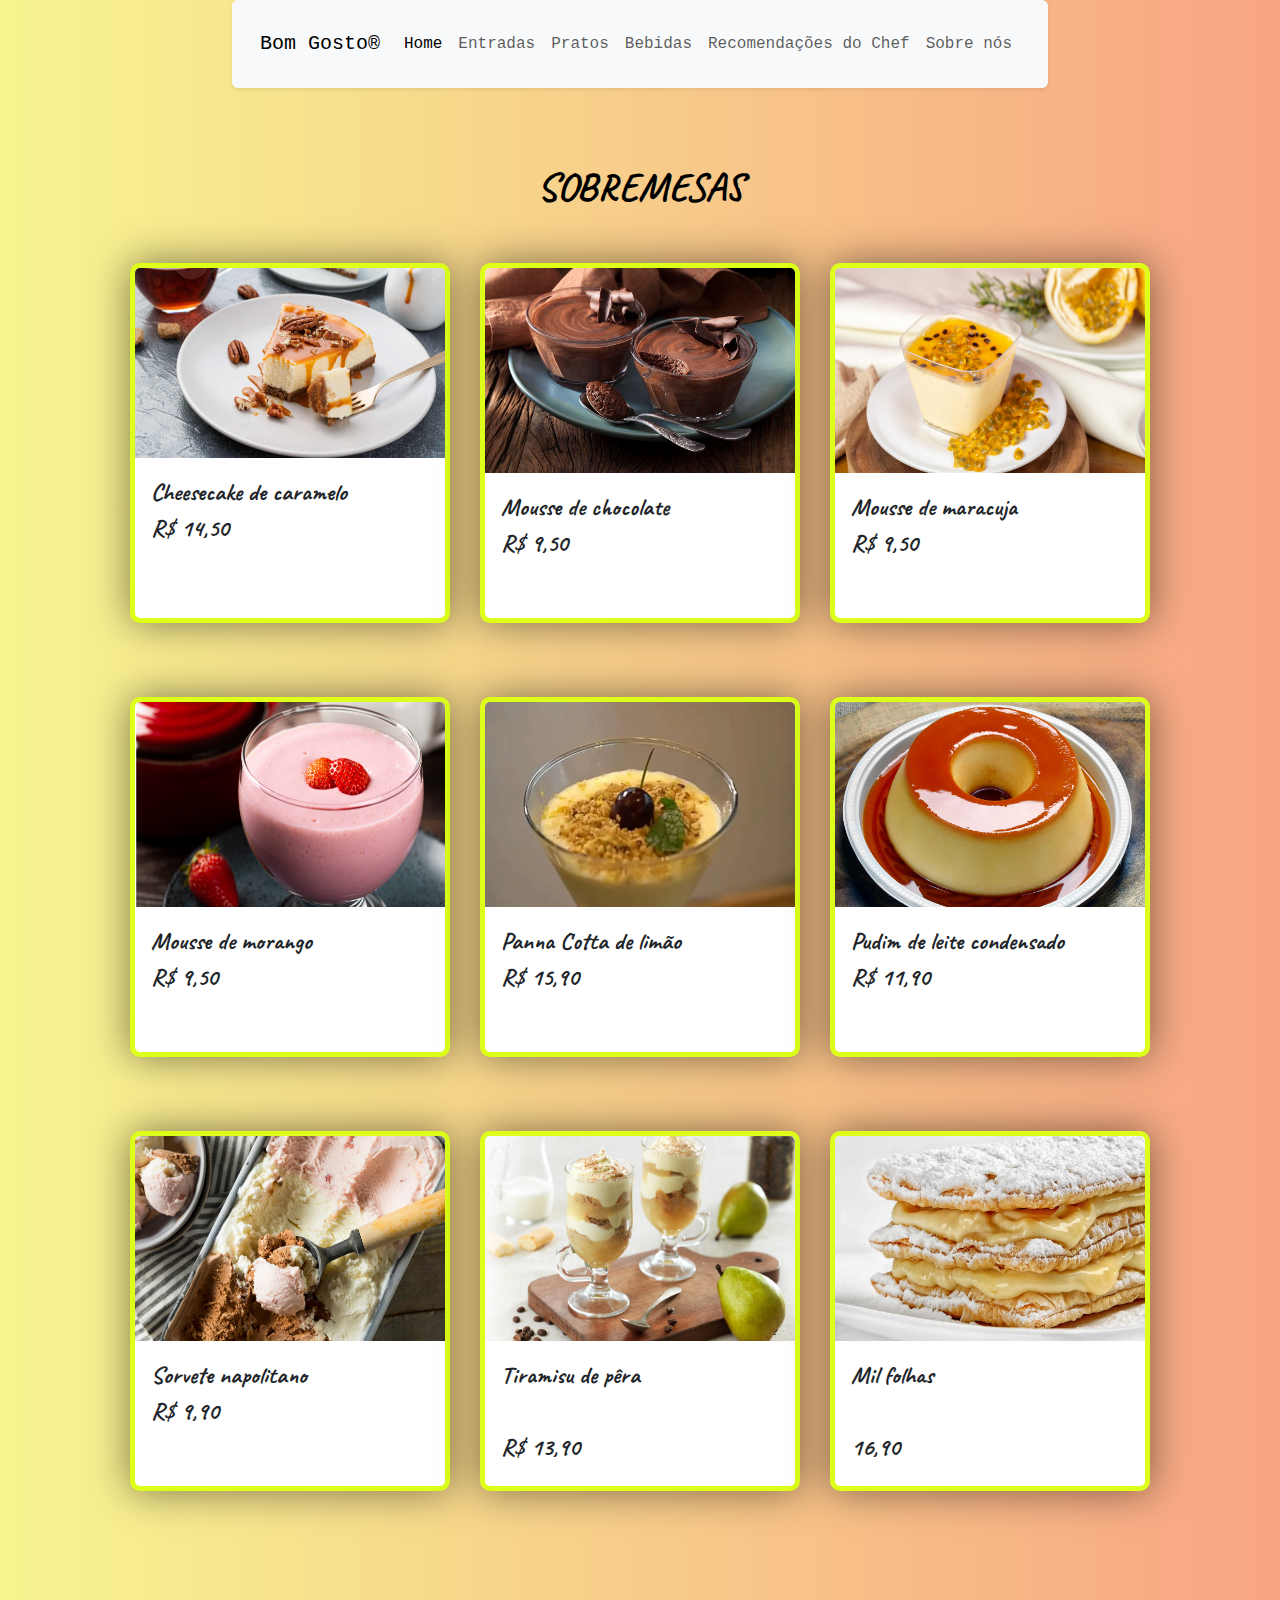
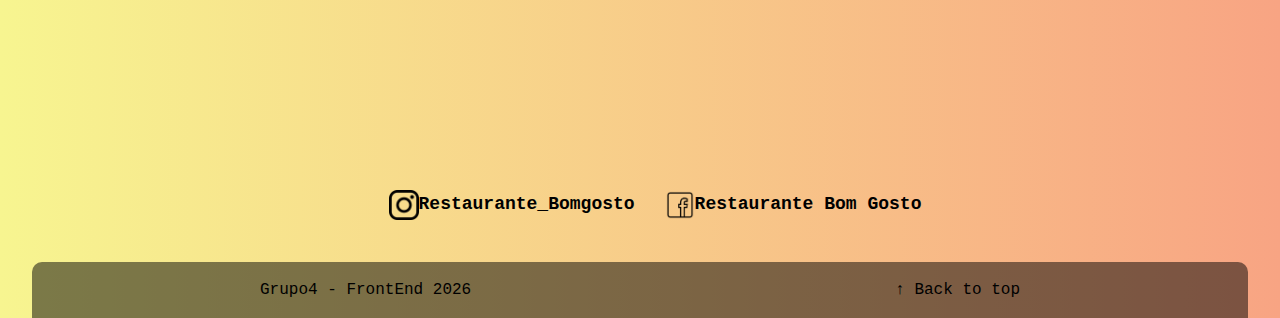
<file: sobremesa.html>
<!DOCTYPE html>
<html lang="en">

<head>
    <meta charset="UTF-8">
    <meta name="viewport" content="width=device-width, initial-scale=1.0">
    <title>Sobremesas</title>
    <link href="https://cdn.jsdelivr.net/npm/bootstrap@5.3.3/dist/css/bootstrap.min.css" rel="stylesheet" integrity="sha384-QWTKZyjpPEjISv5WaRU9OFeRpok6YctnYmDr5pNlyT2bRjXh0JMhjY6hW+ALEwIH" crossorigin="anonymous">
    <link rel="stylesheet" href="style.css">
    <link rel="preconnect" href="https://fonts.googleapis.com">
    <link rel="preconnect" href="https://fonts.gstatic.com" crossorigin>
   <link href="https://fonts.googleapis.com/css2?family=Caveat:wght@400..700&display=swap" rel="stylesheet">
</head>
<body>
 
  <div id="content">

    <div class="navbar shadow-sm p-3 mb-5 bg-body-tertiary rounded">
      <nav class="navbar navbar-expand-lg bg-body-tertiary">
        <div class="container-fluid">
          <a class="navbar-brand" href="./index.html">Bom Gosto®</a>
          <button class="navbar-toggler" type="button" data-bs-toggle="collapse" data-bs-target="#navbarNavAltMarkup" aria-controls="navbarNavAltMarkup" aria-expanded="false" aria-label="Toggle navigation">
            <span class="navbar-toggler-icon"></span>
          </button>
          <div class="collapse navbar-collapse" id="navbarNavAltMarkup">
            <div class="navbar-nav">
              <a class="nav-link active" aria-current="page" href="./index.html">Home</a>
              <a class="nav-link" href="./entrada.html">Entradas</a>
              <a class="nav-link" href="./pratoprincipal.html">Pratos</a>
              <a class="nav-link" href="./bebidas.html">Bebidas</a>
              <a class="nav-link" href="./chef.html">Recomendações do Chef</a>
              <a class="nav-link" href="./sobre.html">Sobre nós</a>
            </div>
          </div>
        </div>
      </nav>
     </div>

     <h1 id="subtitulo">SOBREMESAS</h1>
     
    <section class="layoutItens col-12 col-lg-10 col-md-10 com-sm-10 col-lg-10 col-xl-10 col-xxl-7">
     
      <div class="card" style="width: 20rem;">
      <img src="./sobremesa/cheesecake.jpg" class="card-img-top" alt="Cheesecake de nozes e caramelo">
      <div class="card-body">
        <p class="card-text">Cheesecake de caramelo<br><b>R$ 14,50</b></p>
      </div>
    </div>
    <br>
    
    <div class="card" style="width: 20rem;">
      <img src="./sobremesa/moussechocolate.jpg" class="card-img-top" alt="Mousse de chocolate" style="height: 205px">
      <div class="card-body">
        <p class="card-text">Mousse de chocolate <br><b>R$ 9,50</b></p>
      </div>
    </div>
   
    <br>    
   
    <div class="card" style="width: 20rem;">
      <img src="./sobremesa/moussemaracuja.jpg" class="card-img-top" alt="Mousse de maracuja" style="height: 205px">
      <div class="card-body">
        <p class="card-text">Mousse de maracuja<br>R$ 9,50</p>
      </div>
    </div>
 
  </section> 
    
  <br>
    
  <section class="layoutItens col-12 col-lg-10 col-md-10 com-sm-10 col-lg-10 col-xl-10 col-xxl-7">
    
    <div class="card" style="width: 20rem;">
      <img src="./sobremesa/moussemorango.jpg" class="card-img-top" alt="Mousse de maracuja" style="height: 205px">
      <div class="card-body">
        <p class="card-text">Mousse de morango <br>R$ 9,50</p>
      </div>
    </div>
    
    <br>
    
    <div class="card" style="width: 20rem;">
      <img src="./sobremesa/pannacotta.webp" class="card-img-top" alt="Panna Cotta de limão" style="height: 205px">
      <div class="card-body">
        <p class="card-text">Panna Cotta de limão <br>R$ 15,90</p>
      </div>
    </div>
    
    <br>
    
    <div class="card" style="width: 20rem;">
      <img src="./sobremesa/pudim.jpg" class="card-img-top" alt="Pudim de leite condensado" style="height: 205px">
      <div class="card-body">
        <p class="card-text">Pudim de leite condensado<br>R$ 11,90</p>
      </div>
    </div>
    
  </section> 
    
    <br>
  
  <section class="layoutItens col-12 col-lg-10 col-md-10 com-sm-10 col-lg-10 col-xl-10 col-xxl-7">  
  
    <div class="card" style="width: 20rem;">
      <img src="./sobremesa/sorvete.webp" class="card-img-top" alt="Sorvete napolitano" style="height: 205px">
      <div class="card-body">
        <p class="card-text">Sorvete napolitano <br>R$ 9,90</p>
      </div>
    </div>
    
    <br>
    
    <div class="card" style="width: 20rem;">
      <img src="./sobremesa/tiramisu.jpg" class="card-img-top" alt="tiramisu de pera" style="height: 205px">
      <div class="card-body">
        <p class="card-text">Tiramisu de pêra<br><br>R$ 13,90</p>
      </div>
    </div>
    
    <br>
    
    <div class="card" style="width: 20rem;">
      <img src="./sobremesa/milfolhas.webp" class="card-img-top" alt="imagem mil folhas" style="height: 205px">
      <div class="card-body">
        <p class="card-text">Mil folhas <br><br>16,90</p>
      </div>
    </div>

  </section>
  <br><br><br><br><br><br><br><br><br><br><br>
  <footer class="socialmedia">
    <img src="./social/insta.png" alt="instagram logo"  class="social">
       <b>Restaurante_Bomgosto </b>
       <img src="./social/facebook.png" alt="" class="social">
       <b>Restaurante Bom Gosto</b>
  </footer>

    <div class="footer">

      <span>Grupo4 - FrontEnd <script>document.write(/\d{4}/.exec(Date())[0])</script></span>
      <a href="#">&#8593; Back to top</a>
    </div>
  </div>
  <script src="https://cdn.jsdelivr.net/npm/bootstrap@5.3.3/dist/js/bootstrap.bundle.min.js" integrity="sha384-YvpcrYf0tY3lHB60NNkmXc5s9fDVZLESaAA55NDzOxhy9GkcIdslK1eN7N6jIeHz" crossorigin="anonymous"></script>
</body>
</html>
</file>
<file: style.css>
:root {
  --font-color: #000000;
}

a {
  background-color: transparent;
}
body {
  margin: 0;
}
#content {
  display: flex;
  flex-direction: column;

  align-items: center;
  background: rgb(211, 211, 194);
  background: linear-gradient(
    90deg,
    rgb(247, 245, 144) 0%,
    rgb(248, 164, 131) 100%
  );
  font-family: "Norse Regular", "Share Tech Mono", monospace;
  color: var(--font-color);
}
.card {
  margin: 20px;
  border: 5px solid rgba(217, 255, 0, 0.897);
  border-radius: 10px;
  box-shadow: 0 0 40px rgba(0, 0, 0, 0.5);
  font-family: "Caveat", sans-serif;
  font-size: 1.7em;
  font-weight: 800;
  transition: all 0.3s ease-in-out;
}
.card:hover{
  box-shadow: 0 0 40px rgba(255, 196, 0, 0.781);
  transform: scale(1.25);
  z-index: 3;
}

.carrosselequipe{
  width: 48rem;

}
.footer {
  display: flex;
  justify-content: space-around;
  margin: 2em 0 0 0;
  padding: 1em;
  width: 95vw;
  background-color: rgba(0, 0, 0, 0.5);
  border-radius: 10px 10px 0 0;
  font-family: "Norse Regular", "Share Tech Mono", monospace;
  z-index: 1;
}
.footer a {
  text-decoration: none;
  color: var(--font-color);
}
.footer a:hover {
  color: rgb(255, 157, 135);
}
.footer-sobre{
  color: whitesmoke;
}
.footer .footer-sobre{
  color: whitesmoke;
}
.fundo{
  position: fixed;
  width: 100vw;
  height: 100vh;
  top: 0%;
  z-index: 0;
}
h1 {
  font-size: 2em;
  margin: 0.67em 0;
}
.header {
  font-family: "Norse Regular", "Share Tech Mono", monospace;
  background-color: rgba(0, 0, 0, 0.1);
  width: 95vw;
  display: flex;
  justify-content: center;
  padding: 1%;
}
.header a {
  display: flex;
  justify-content: center;
  align-items: center;
  width: 50vw;
  text-decoration: none;
  color: var(--font-color);
}
.header a img {
  height: 300px;
  width: 300px;
  margin-left: 30px;
}
.header-title {
  font-size: 4em;
  padding: 0;
  margin: 0.2em;
  border: 0;
}
.header-subtitle {
  font-size: 1.5em;
  padding: 0;
  margin: 0.1em;
  border: 0;
}
html {
  line-height: 1.15;
  -webkit-text-size-adjust: 100%;
}
 
#last-recipe {
  grid-column-start: 2;
}
.layoutItens {
  display: flex;
  flex-direction: row;
  justify-content: center;
  align-items: center;
  margin: 10px;
}
li {
  display: flex;
  flex-direction: row;
  align-content: space-evenly;
  margin: 4px;
  text-align: center;
}
.logoEntrada {
  width: 200px;
  height: 200px;
}
main {
  display: block;
}

.navbar{
  z-index: 1;
}
.recipe-pages-list {
  display: grid;
  align-content: space-evenly;
  width: 70svw;
  grid-template-columns: repeat(2, 1fr);
  grid-template-rows: repeat(1, 1fr);
  list-style: none;
  font-size: 1.2em;
  padding-right: 0%;
}

.recipe-pages-list li {
  display: flex;
  justify-content: center;
  align-items: center;
  flex-wrap: wrap;
}

.recipe-pages-list li a {
  display: flex;
  flex-direction: column;
  justify-content: center;
  align-items: center;
  text-decoration: none;
  margin: 17px;

  color: var(--font-color);
}
.recipe-img {
  width: 16em;
  height: 12em;
  border-radius: 10px;
  box-shadow: 0 0 10px rgba(0, 0, 0, 0.5);
  padding: 10px;
  border: 1px solid rgba(0, 0, 0, 0.5);
  transition: all 0.3s ease-in-out;
  cursor: pointer;
}
.recipe-img:hover {
  box-shadow: 0 0 40px rgba(0, 0, 0, 0.5);
  transform: scale(1.1);
}

.section-bg {
  display: block;
  block-size: auto;
}
.social{     
  width: 30px;
  margin-left: 30px;    
}
.socialmedia{
  display: flex;
  flex-direction: row;
  margin: 10px;
  z-index: 1;
}

.sc-sobre{
  color: whitesmoke
}
sub {
  font-size: 0.5em;
}
#subtitulo {
  text-align: center;
  font-family: "Caveat", cursive;
  font-size: 2.5em;
  font-weight: bold;
}
strong {
  font-weight: bolder;
}


@media screen and (min-width:344px){
  .layoutItens{
    .card{
      width: 260px;
      font-size: 0.9em;
      margin: 5px; 
      height: 200px;     
    }
    .card-img-top{
      height: 100px;
    }
  }
  .socialmedia{
    font-size: 12px;
    align-items: center;
  }

  .recipe-pages-list {
    display: flex;
    justify-content: center;
    align-items: center;
    flex-wrap: wrap;
    width: 50svw;
  }
  .recipe-img {
    width: 12em;
    height: 8em;
  }
}
@media screen and (max-width: 480px){
  .layoutItens{
    .card{
      width: 270px;
      font-size: 0.9em;
      margin: 5px; 
      height: 200px;     
    }
    .card-img-top{
      height: 100px;
    }
  }
  .socialmedia{
    font-size: 12px;
    align-items: center;
  }
}
@media screen and (min-width: 481px){
  .layoutItens{
    .card{
      width: 270px;
      font-size: 1.1em;
      margin: 5px; 
      height: 240px;     
    }
    .card-img-top{
      height: 100px;
    }
  }
  .socialmedia{
    font-size: 12px;
    align-items: center;
  }
}
@media screen and (min-width: 768px){
  .layoutItens{
    .card{
      width: 270px;
      font-size: 1.2em;
      margin: 5px; 
      height: 280px;     
    }
    .card-img-top{
      height: 160px;
    }
  }
  .socialmedia{
    font-size: 12px;
    align-items: center;
  }
}
@media screen and (min-width: 1024px){
  .layoutItens{
    .card{
      width: 270px;
      font-size: 1.5em;
      margin: 15px; 
      height: 360px;     
    }
    .card-img-top{
      height: 190px;
    }
  }
  .socialmedia{
    font-size: 18px;
    align-items: center;
  }
}
</file>
